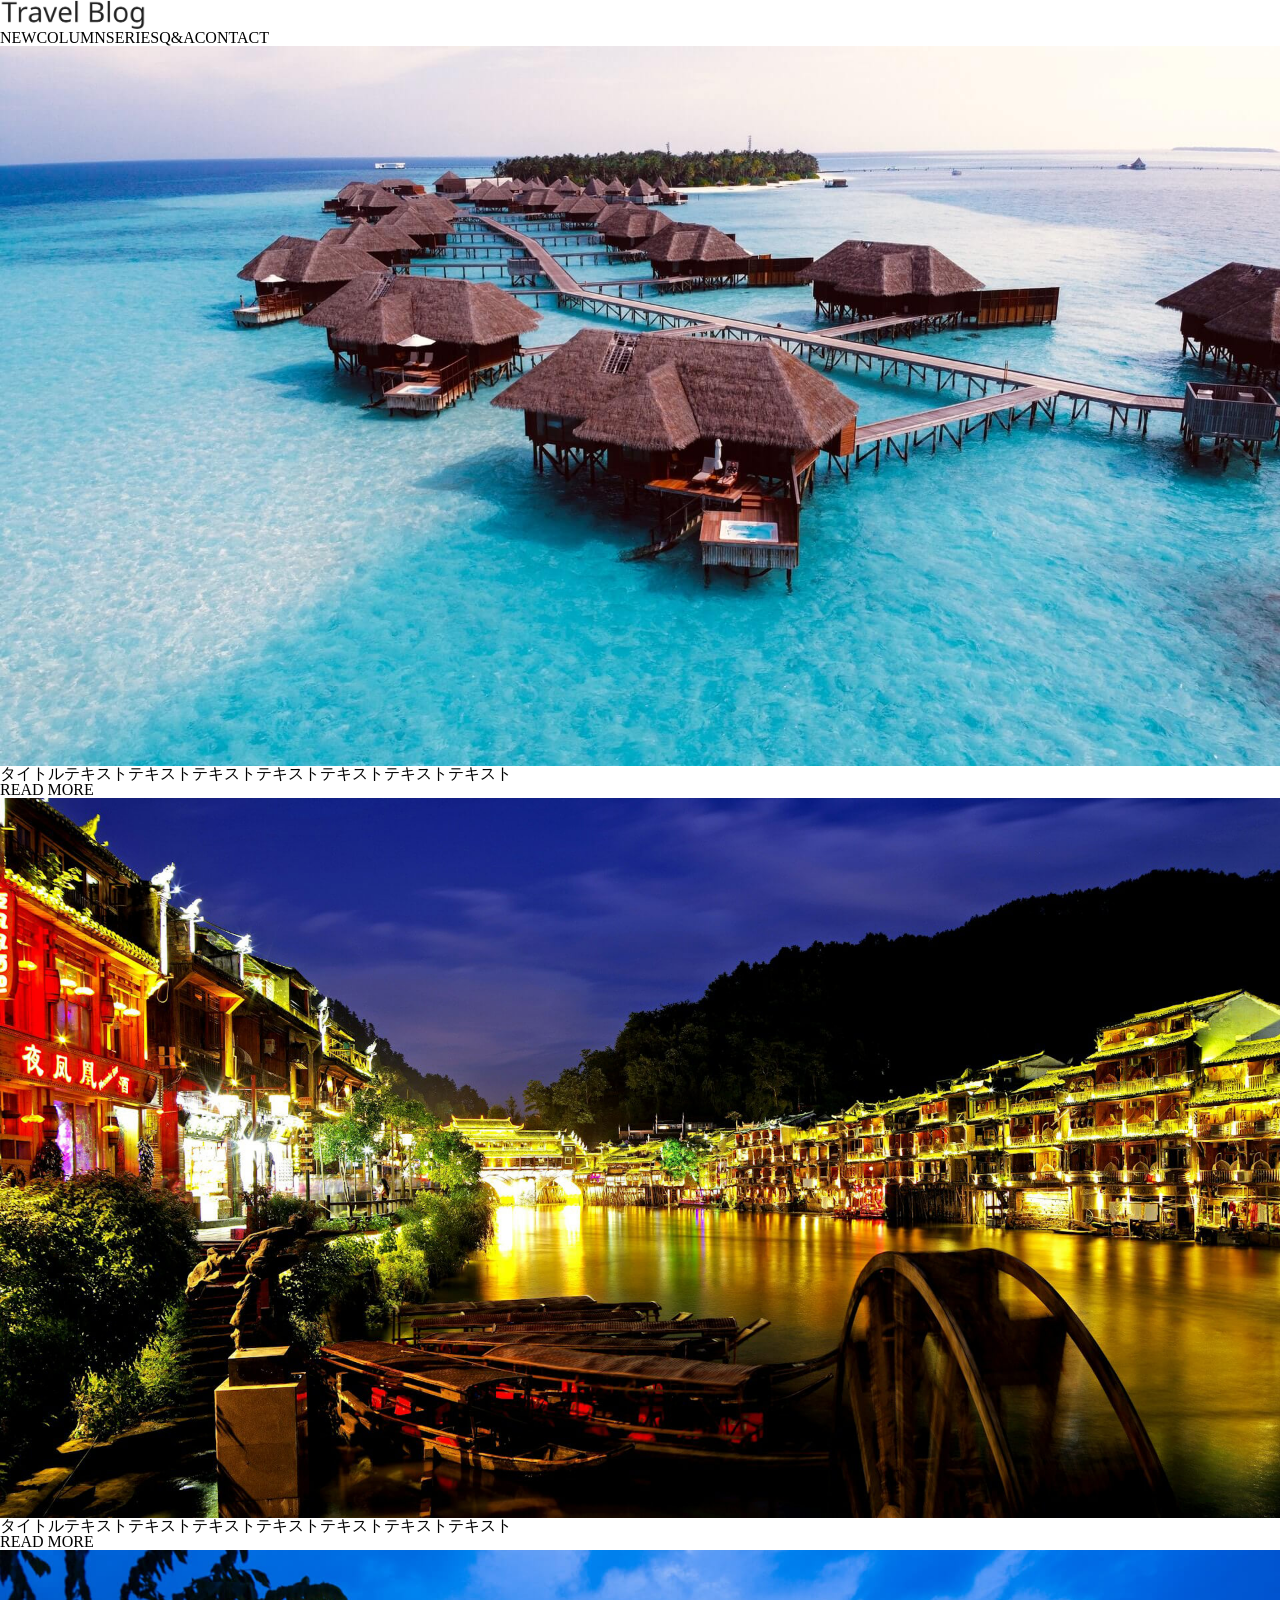
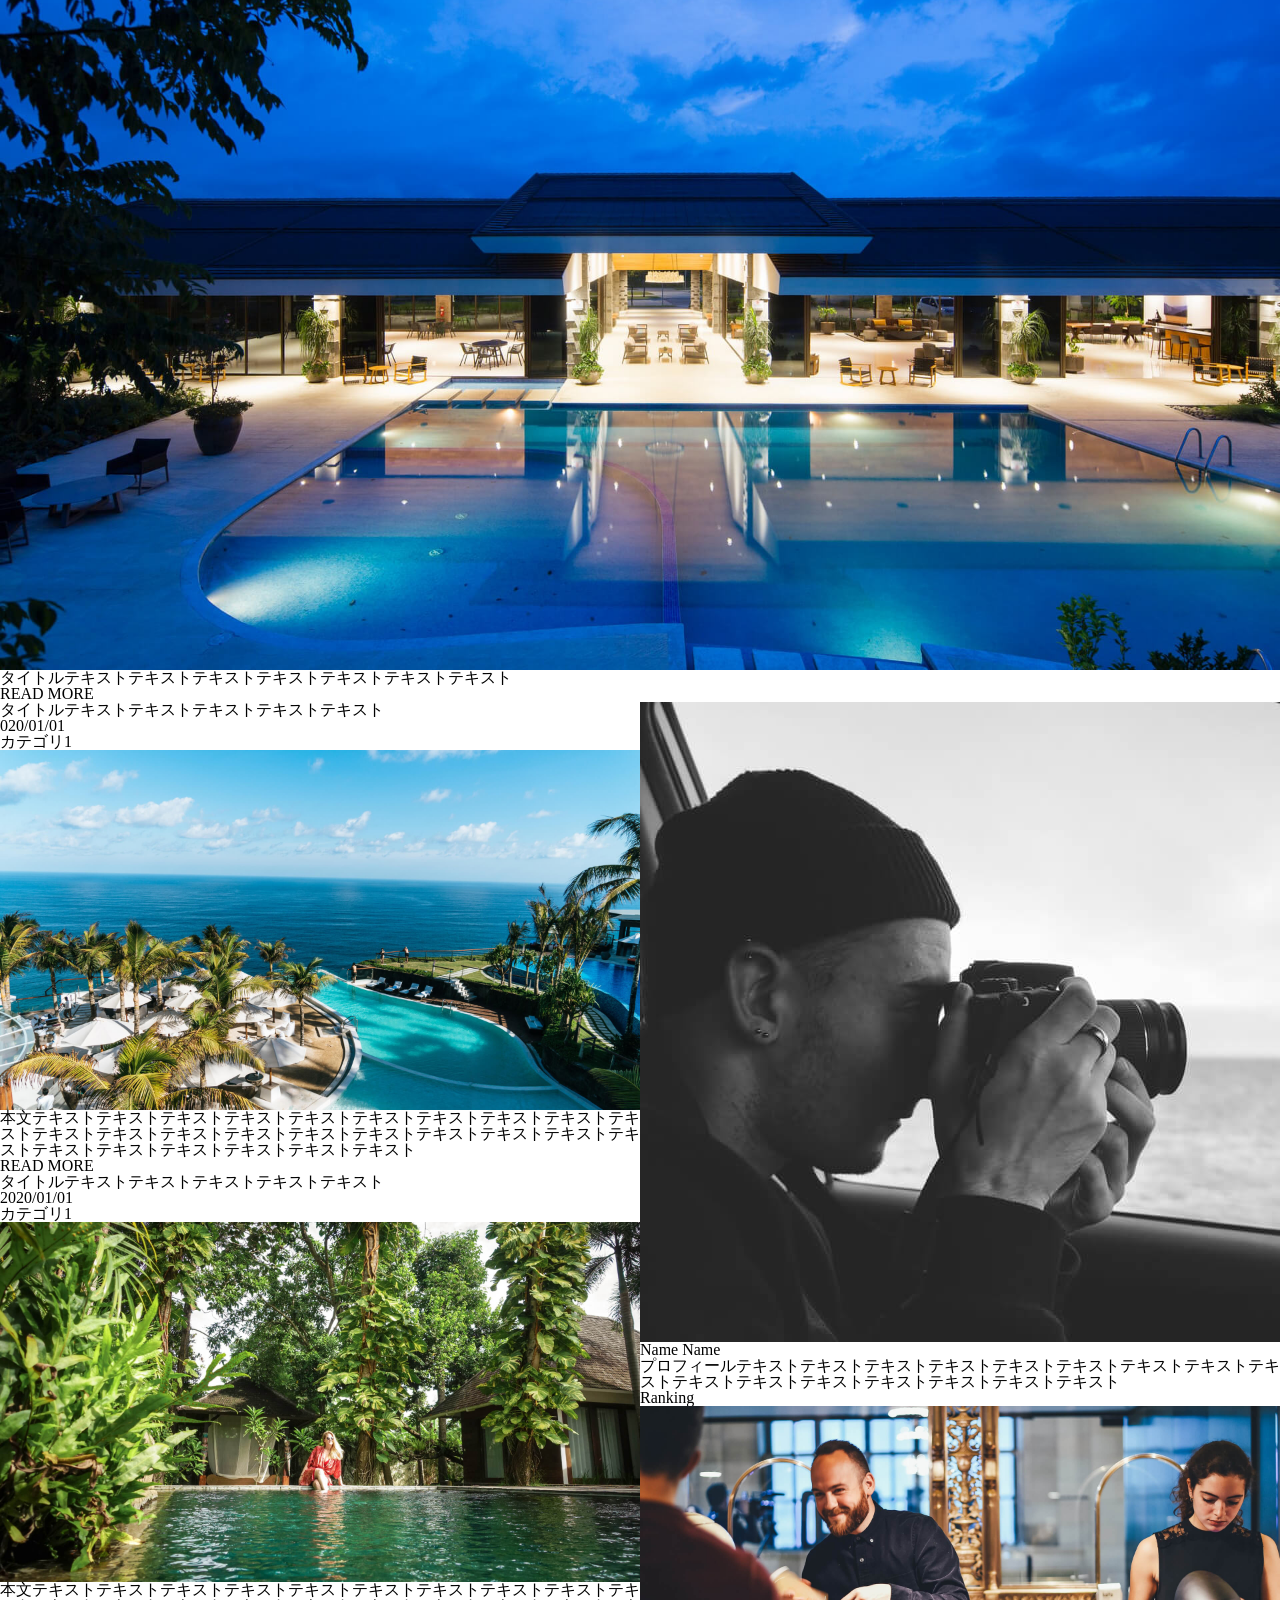
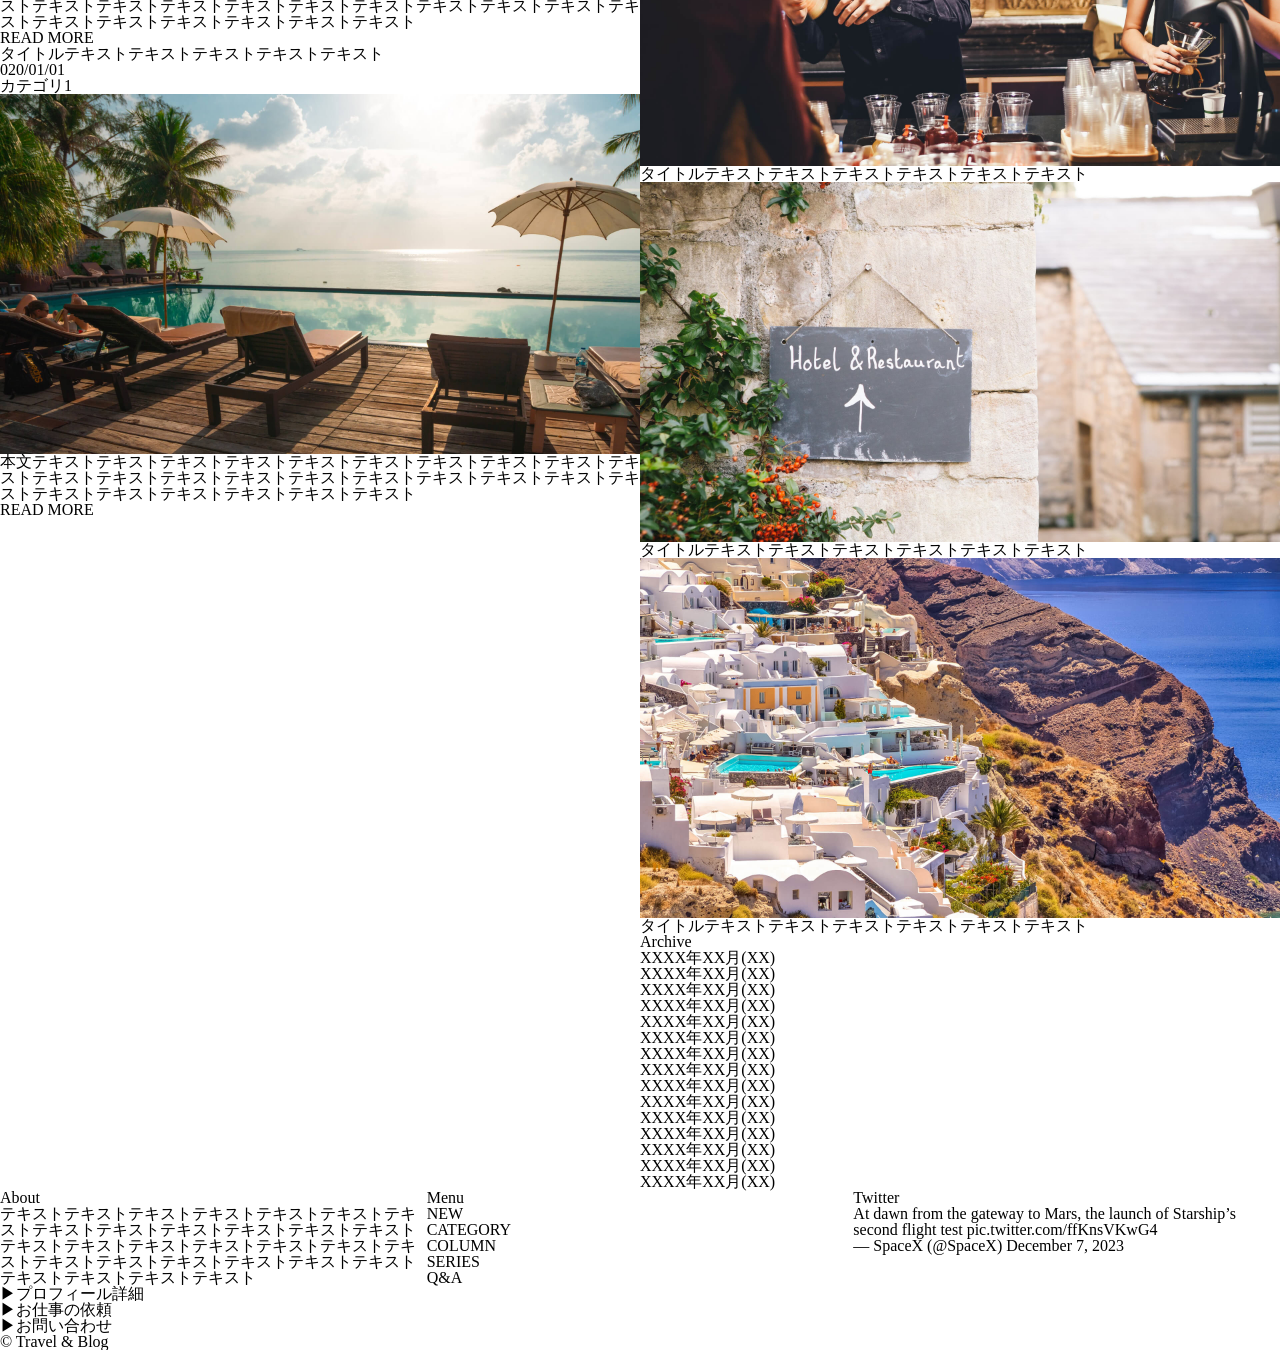
<file: index.html>
<!DOCTYPE html>
<html lang="ja">

  <head>

    <meta charset="UTF-8">
    <meta name="viewport" content="width=device-width, initial-scale=1.0">

    <link rel="icon" href="./images/favicon.ico">
    <title>Blog</title>
    <meta name="description" content="テキストテキストテキストテキストテキストテキストテキスト">

    <!-- CSS -->
    <link rel="stylesheet" href="./styles/root.css">
    <link rel="stylesheet" href="./styles/reset.css">
    <link rel="stylesheet" href="./styles/layout.css">

   <!-- ライブラリ | UI コンポーネント -->
    <script src="./libs/ui/ui.js" defer></script>
    <!-- JavaScript -->

  </head>

  <body id="xxx">

    <header>

      <h1>
        <ui-img>./images/logo.svg Travel Blog</ui-img>
      </h1>

      <nav>

        <ui-ul>
          # NEW
          # COLUMN
          # SERIES
          # Q&A
          # CONTACT
        </ui-ul>

      </nav>

    </header>


    <main>

      <section>

        <ul>
          <li>
            <ui-img>./images/pickups/pickup_01.jpg w1920 h1080 ピックアップ</ui-img>
            <p>タイトルテキストテキストテキストテキストテキストテキストテキスト</p>
            <p><a href="#">READ MORE</a></p>
          </li>

          <li>
            <ui-img>./images/pickups/pickup_02.jpg w1920 h1080 ピックアップ</ui-img>
            <p>タイトルテキストテキストテキストテキストテキストテキストテキスト</p>
            <p><a href="#">READ MORE</a></p>
          </li>

          <li>
            <ui-img>./images/pickups/pickup_03.jpg w1920 h1080 ピックアップ</ui-img>
            <p>タイトルテキストテキストテキストテキストテキストテキストテキスト</p>
            <p><a href="#">READ MORE</a></p>
          </li>
        </ul>

      </section>

      <div>
        <section>

          <article>

            <p>タイトルテキストテキストテキストテキストテキスト</p>
            <time datetime="2020-01-01">020/01/01</time>
            <p>カテゴリ1</p>
            <ui-img>./images/categories/main_01.jpg w1920 h1080 記事</ui-img>
            <p>本文テキストテキストテキストテキストテキストテキストテキストテキストテキストテキストテキストテキストテキストテキストテキストテキストテキストテキストテキストテキストテキストテキストテキストテキストテキストテキスト</p>
            <p><a href="#">READ MORE</a></p>

          </article>

          <article>

            <p>タイトルテキストテキストテキストテキストテキスト</p>
            <time datetime="2020-01-01">2020/01/01</time>
            <p>カテゴリ1</p>
            <ui-img>./images/categories/main_02.jpg w1920 h1080 記事</ui-img>
            <p>本文テキストテキストテキストテキストテキストテキストテキストテキストテキストテキストテキストテキストテキストテキストテキストテキストテキストテキストテキストテキストテキストテキストテキストテキストテキストテキスト</p>
            <p><a href="#">READ MORE</a></p>

          </article>

          <article>

            <p>タイトルテキストテキストテキストテキストテキスト</p>
            <time datetime="2020-01-01">020/01/01</time>
            <p>カテゴリ1</p>
            <ui-img>./images/categories/main_03.jpg w1920 h1080 記事</ui-img>
            <p>本文テキストテキストテキストテキストテキストテキストテキストテキストテキストテキストテキストテキストテキストテキストテキストテキストテキストテキストテキストテキストテキストテキストテキストテキストテキストテキスト</p>
            <p><a href="#">READ MORE</a></p>

          </article>

        </section>

        <aside>
          <ui-img>./images/author.jpg w640 h640 Author</ui-img>
          <p>Name Name</p>
          <p>プロフィールテキストテキストテキストテキストテキストテキストテキストテキストテキストテキストテキストテキストテキストテキストテキストテキスト</p>

          <p>Ranking</p>
          <ui-img>./images/rankings/ranking_01.jpg w1920 h1080 ランキング</ui-img>
          タイトルテキストテキストテキストテキストテキストテキスト
          <ui-img>./images/rankings/ranking_02.jpg w1920 h1080 ランキング</ui-img>
          タイトルテキストテキストテキストテキストテキストテキスト
          <ui-img>./images/rankings/ranking_03.jpg w1920 h1080 ランキング</ui-img>
          タイトルテキストテキストテキストテキストテキストテキスト

          <p>Archive</p>
          <ui-ul>
            # XXXX年XX月(XX)
            # XXXX年XX月(XX)
            # XXXX年XX月(XX)
            # XXXX年XX月(XX)
            # XXXX年XX月(XX)
            # XXXX年XX月(XX)
            # XXXX年XX月(XX)
            # XXXX年XX月(XX)
            # XXXX年XX月(XX)
            # XXXX年XX月(XX)
            # XXXX年XX月(XX)
            # XXXX年XX月(XX)
            # XXXX年XX月(XX)
            # XXXX年XX月(XX)
            # XXXX年XX月(XX)
          </ui-ul>

        </aside>
      </div>

    </main>


    <footer>

      <div class="about">
        <p>About</p>
        <p>テキストテキストテキストテキストテキストテキストテキストテキストテキストテキストテキストテキストテキストテキストテキストテキストテキストテキストテキストテキストテキストテキストテキストテキストテキストテキストテキストテキストテキストテキスト</p>

        <ui-ul class="about-list">
          # プロフィール詳細
          # お仕事の依頼
          # お問い合わせ
        </ui-ul>
      </div>

      <div class="menu">
        <p>Menu</p>
        <ui-ul>
          # NEW
          # CATEGORY
          # COLUMN
          # SERIES
          # Q&A
        </ui-ul>
      </div>

      <div class="x-publish">
        <p>Twitter</p>
        <c class="twitter-tweet"><p lang="en" dir="ltr">At dawn from the gateway to Mars, the launch of Starship’s second flight test <a href="https://t.co/ffKnsVKwG4">pic.twitter.com/ffKnsVKwG4</a></p>&mdash; SpaceX (@SpaceX) <a href="https://x.com/SpaceX/status/1732824684683784516?ref_src=twsrc%5Etfw">December 7, 2023</a>
        </blockquote>
        <script async src="https://platform.x.com/widgets.js" charset="utf-8"></script>
      </div>

      <small class="copyright">&copy; Travel &amp; Blog</small>

    </footer>

  </body>

</html>
</file>
<file: styles/root.css>
:root {
  /* 色 */
  --color_black:  32,  32,  32;
  --color_gray:  128, 128, 128;
  --color_white: 255, 255, 255;

  /* システム UI フォント */
  --font-system:
    system-ui,
    -apple-system,
    BlinkMacSystemFont;

  --font-japanese:
    "Hiragino Sans",
    "Hiragino Kaku Gothic ProN",
    Meiryo,
    "MS PGothic";

  --font-generic:
    sans-serif;
}
</file>
<file: styles/layout.css>
/* ====================
  共通
  ==================== */

body {
  min-height: 100dvh;
  display: flex;
  flex-direction: column;
}


/* ====================
  <header></header>
  ==================== */

/* ===== <nav></nav> */
header nav ul {
  display: flex;
}


/* ====================
  <main></main>
  ==================== */

main > section {
  display: flex;
}

main > div {
  display: flex;
}

/* ===== <section></section> */

/*
  ピックアップ
*/

/*
  記事
*/

/*
  記事に関連
*/


/* ====================
  <footer></footer>
  ==================== */

footer {
  display: grid;
  grid-template-columns: repeat(3, 1fr);
  grid-template-areas:
    "abotu menu x-publish"
    "copyright";
}

.about-list li::before {
  content: "▶";
}




/* ==================== ====================
  レスポンシブ
  ==================== ==================== */

@media (max-width: 0px) {

}
</file>
